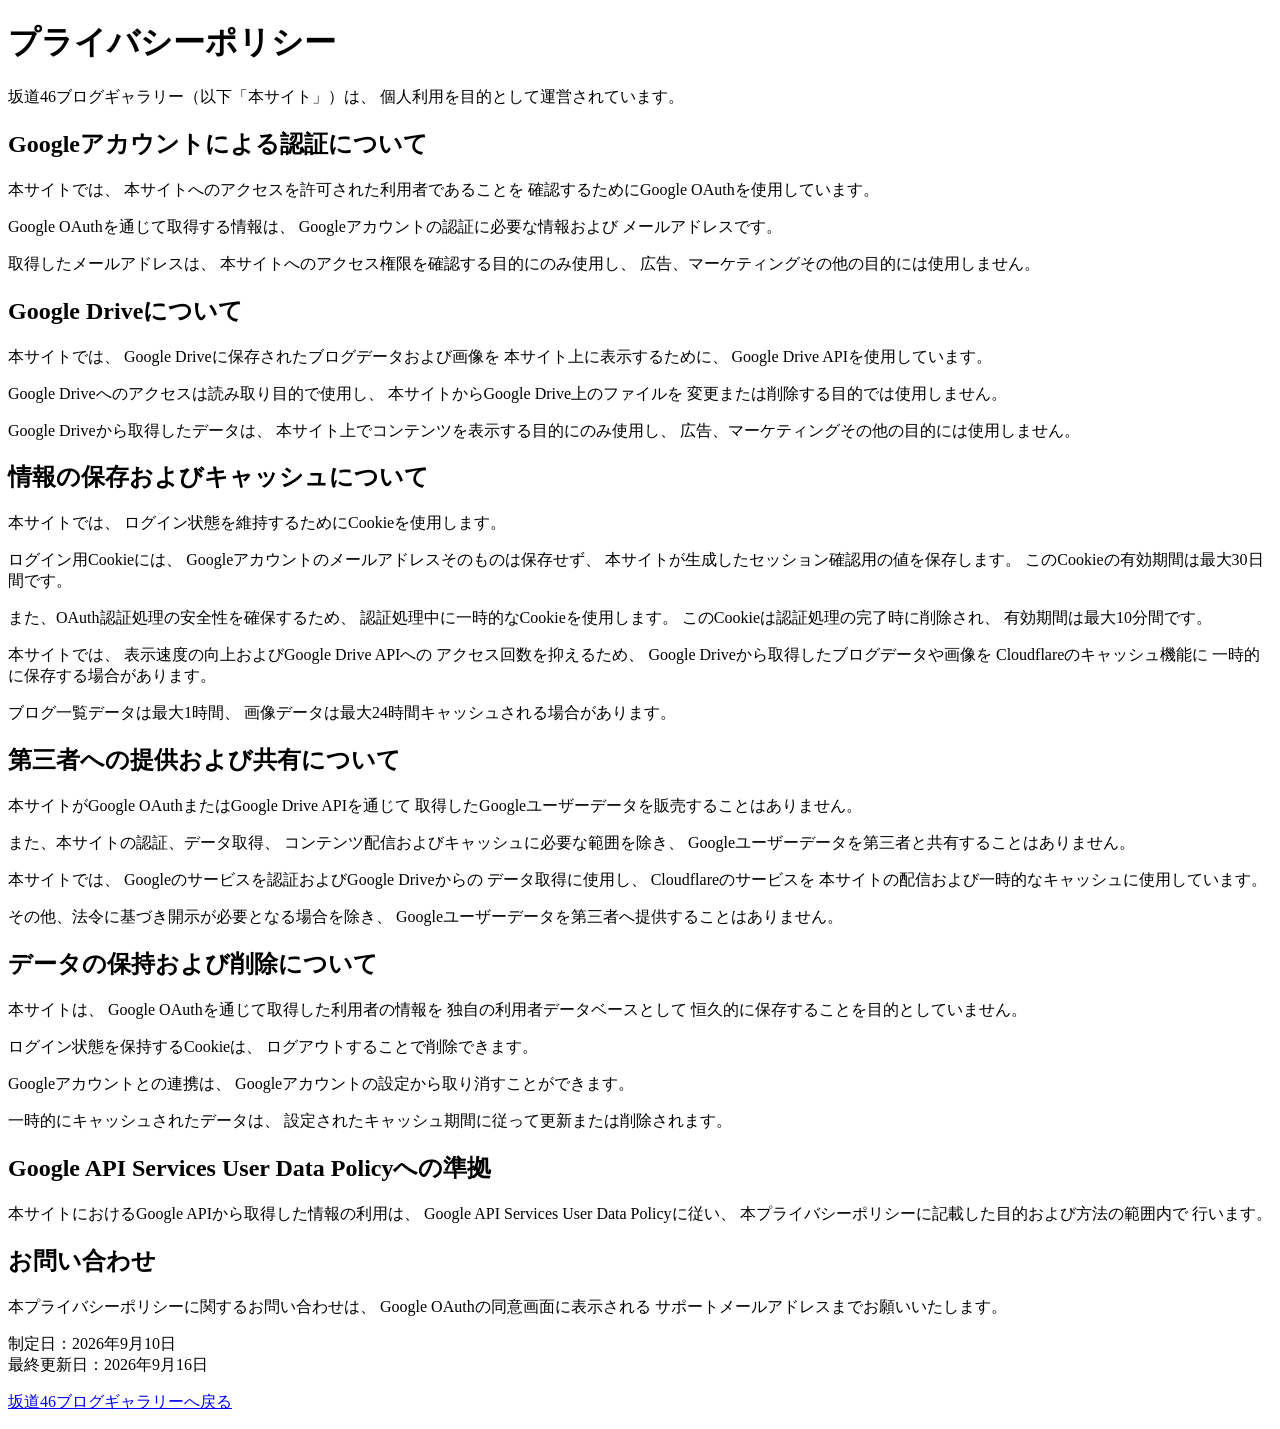
<file: privacy.html>
<!DOCTYPE html>
<html lang="ja">
<head>
    <meta charset="UTF-8">
    <meta
        name="viewport"
        content="width=device-width, initial-scale=1.0"
    >


    <!-- =========================
         favicon
    ========================= -->

    <link
        rel="icon"
        href="/images/favicon/favicon.svg"
        type="image/svg+xml"
    >

    <link
        rel="icon"
        href="/images/favicon/favicon.ico"
        sizes="any"
    >

    <link
        rel="apple-touch-icon"
        href="/images/favicon/apple-touch-icon.png"
    >


    <title>
        プライバシーポリシー | 坂道46ブログギャラリー
    </title>
</head>

<body>
    <main>
        <h1>
            プライバシーポリシー
        </h1>

        <p>
            坂道46ブログギャラリー（以下「本サイト」）は、
            個人利用を目的として運営されています。
        </p>


        <h2>
            Googleアカウントによる認証について
        </h2>

        <p>
            本サイトでは、
            本サイトへのアクセスを許可された利用者であることを
            確認するためにGoogle OAuthを使用しています。
        </p>

        <p>
            Google OAuthを通じて取得する情報は、
            Googleアカウントの認証に必要な情報および
            メールアドレスです。
        </p>

        <p>
            取得したメールアドレスは、
            本サイトへのアクセス権限を確認する目的にのみ使用し、
            広告、マーケティングその他の目的には使用しません。
        </p>


        <h2>
            Google Driveについて
        </h2>

        <p>
            本サイトでは、
            Google Driveに保存されたブログデータおよび画像を
            本サイト上に表示するために、
            Google Drive APIを使用しています。
        </p>

        <p>
            Google Driveへのアクセスは読み取り目的で使用し、
            本サイトからGoogle Drive上のファイルを
            変更または削除する目的では使用しません。
        </p>

        <p>
            Google Driveから取得したデータは、
            本サイト上でコンテンツを表示する目的にのみ使用し、
            広告、マーケティングその他の目的には使用しません。
        </p>


        <h2>
            情報の保存およびキャッシュについて
        </h2>

        <p>
            本サイトでは、
            ログイン状態を維持するためにCookieを使用します。
        </p>

        <p>
            ログイン用Cookieには、
            Googleアカウントのメールアドレスそのものは保存せず、
            本サイトが生成したセッション確認用の値を保存します。
            このCookieの有効期間は最大30日間です。
        </p>

        <p>
            また、OAuth認証処理の安全性を確保するため、
            認証処理中に一時的なCookieを使用します。
            このCookieは認証処理の完了時に削除され、
            有効期間は最大10分間です。
        </p>

        <p>
            本サイトでは、
            表示速度の向上およびGoogle Drive APIへの
            アクセス回数を抑えるため、
            Google Driveから取得したブログデータや画像を
            Cloudflareのキャッシュ機能に
            一時的に保存する場合があります。
        </p>

        <p>
            ブログ一覧データは最大1時間、
            画像データは最大24時間キャッシュされる場合があります。
        </p>


        <h2>
            第三者への提供および共有について
        </h2>

        <p>
            本サイトがGoogle OAuthまたはGoogle Drive APIを通じて
            取得したGoogleユーザーデータを販売することはありません。
        </p>

        <p>
            また、本サイトの認証、データ取得、
            コンテンツ配信およびキャッシュに必要な範囲を除き、
            Googleユーザーデータを第三者と共有することはありません。
        </p>

        <p>
            本サイトでは、
            Googleのサービスを認証およびGoogle Driveからの
            データ取得に使用し、
            Cloudflareのサービスを
            本サイトの配信および一時的なキャッシュに使用しています。
        </p>

        <p>
            その他、法令に基づき開示が必要となる場合を除き、
            Googleユーザーデータを第三者へ提供することはありません。
        </p>


        <h2>
            データの保持および削除について
        </h2>

        <p>
            本サイトは、
            Google OAuthを通じて取得した利用者の情報を
            独自の利用者データベースとして
            恒久的に保存することを目的としていません。
        </p>

        <p>
            ログイン状態を保持するCookieは、
            ログアウトすることで削除できます。
        </p>

        <p>
            Googleアカウントとの連携は、
            Googleアカウントの設定から取り消すことができます。
        </p>

        <p>
            一時的にキャッシュされたデータは、
            設定されたキャッシュ期間に従って更新または削除されます。
        </p>


        <h2>
            Google API Services User Data Policyへの準拠
        </h2>

        <p>
            本サイトにおけるGoogle APIから取得した情報の利用は、
            Google API Services User Data Policyに従い、
            本プライバシーポリシーに記載した目的および方法の範囲内で
            行います。
        </p>


        <h2>
            お問い合わせ
        </h2>

        <p>
            本プライバシーポリシーに関するお問い合わせは、
            Google OAuthの同意画面に表示される
            サポートメールアドレスまでお願いいたします。
        </p>


        <p>
            制定日：2026年9月10日<br>
            最終更新日：2026年9月16日
        </p>

        <p>
            <a href="/">
                坂道46ブログギャラリーへ戻る
            </a>
        </p>
    </main>
</body>
</html>
</file>
